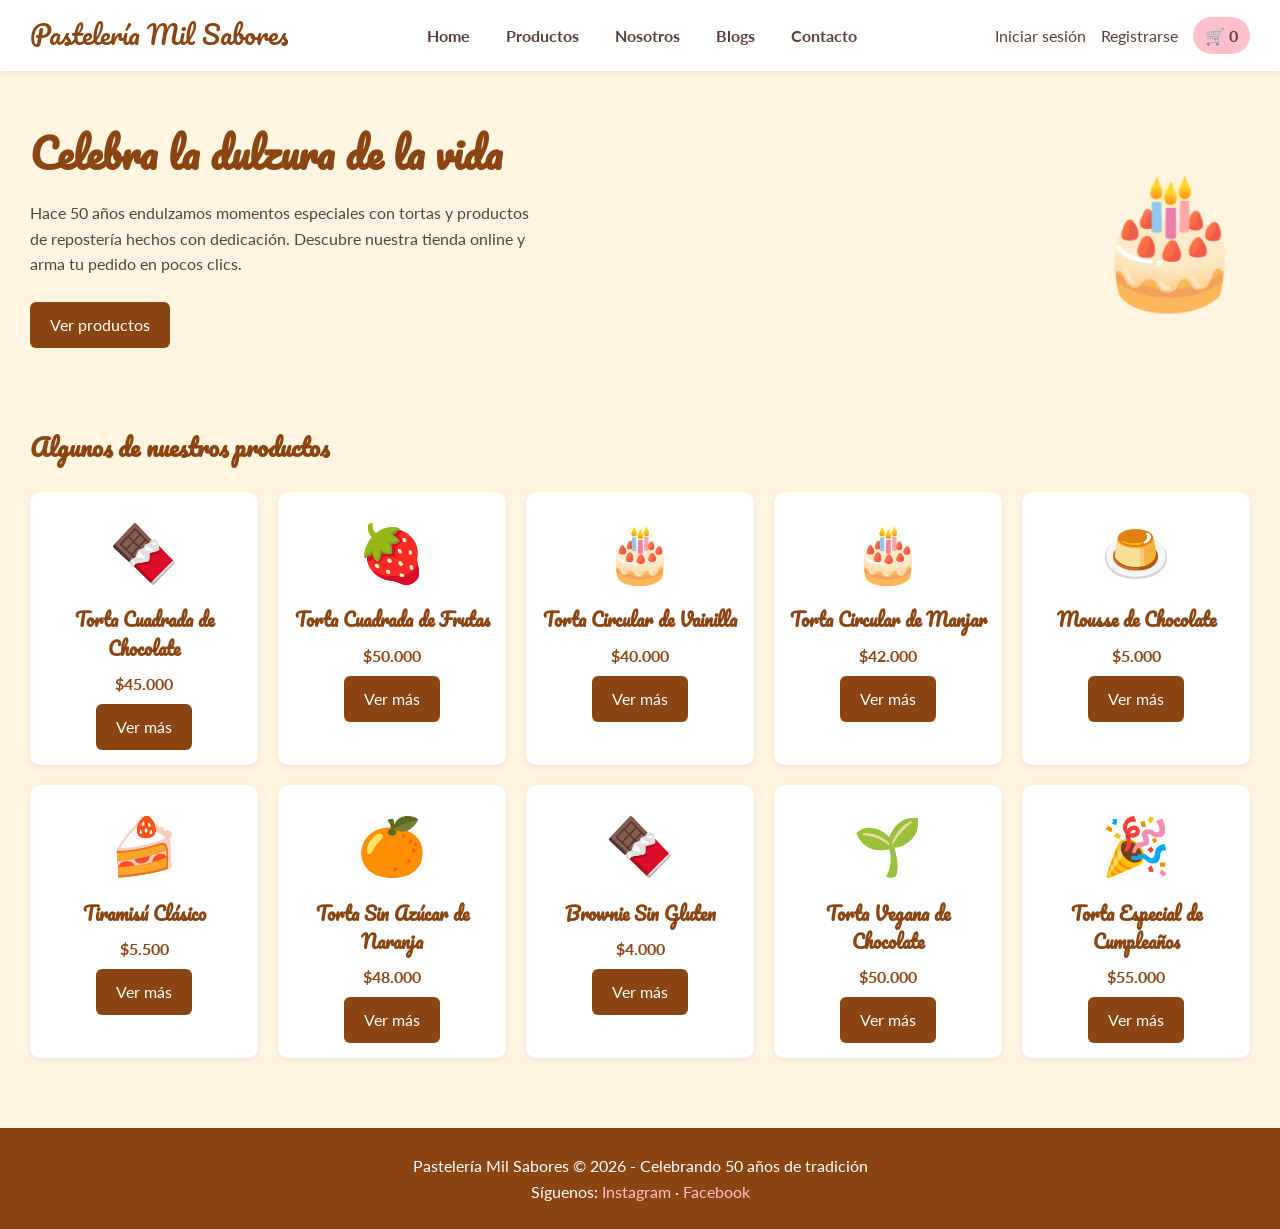
<file: index.html>
<!DOCTYPE html>
<html lang="es">
<head>
  <meta charset="UTF-8">
  <!-- que la página se vea bien en celulares -->
  <meta name="viewport" content="width=device-width, initial-scale=1.0">
  <title>Pastelería Mil Sabores</title>
  <!-- hoja de estilos externa, enlazada igual en todas las páginas -->
  <link rel="stylesheet" href="style.css">
  <!-- fuentes de Google Fonts que pide la propuesta de diseño -->
  <link href="https://fonts.googleapis.com/css2?family=Lato&family=Pacifico&display=swap" rel="stylesheet">
</head>
<body>

  <!-- encabezado con logo y menú de navegación, se repite en todas las páginas -->
  <header>
    <div class="logo">Pastelería Mil Sabores</div>
    <nav>
      <ul>
        <li><a href="index.html">Home</a></li>
        <li><a href="productos.html">Productos</a></li>
        <li><a href="nosotros.html">Nosotros</a></li>
        <li><a href="blogs.html">Blogs</a></li>
        <li><a href="contacto.html">Contacto</a></li>
      </ul>
    </nav>
    <div class="header-derecha">
      <a href="login.html">Iniciar sesión</a>
      <a href="registro.html">Registrarse</a>
      <!-- carrito con contador que actualiza carrito.js -->
      <a class="carrito-icono" href="carrito.html">🛒 <span id="contador-carrito">0</span></a>
    </div>
  </header>

  <!-- contenido principal de la página de inicio -->
  <main>
    <!-- sección hero: imagen/información de la tienda -->
    <section class="hero">
      <div class="hero-texto">
        <h1>Celebra la dulzura de la vida</h1>
        <p>Hace 50 años endulzamos momentos especiales con tortas y productos de repostería hechos con dedicación. Descubre nuestra tienda online y arma tu pedido en pocos clics.</p>
        <br>
        <a class="btn" href="productos.html">Ver productos</a>
      </div>
      <div class="hero-imagen">🎂</div>
    </section>

    <!-- lista de productos destacados (usa el mismo grid del catálogo) -->
    <section class="catalogo">
      <h2>Algunos de nuestros productos</h2>
      <br>
      <div class="grid-productos" id="grid-productos"></div>
    </section>
  </main>

  <!-- pie de página con datos de contacto, se repite en todas las páginas -->
  <footer>
    <p>Pastelería Mil Sabores &copy; 2026 - Celebrando 50 años de tradición</p>
    <p>Síguenos: <a href="#">Instagram</a> · <a href="#">Facebook</a></p>
  </footer>

  <!-- scripts al final del body para que el HTML cargue primero -->
  <script src="productos.js"></script>
  <script src="carrito.js"></script>
  <script src="validaciones.js"></script>
  <script>
    // en el home mostramos el catálogo completo, sin filtrar
    mostrarProductos();
  </script>
</body>
</html>
</file>
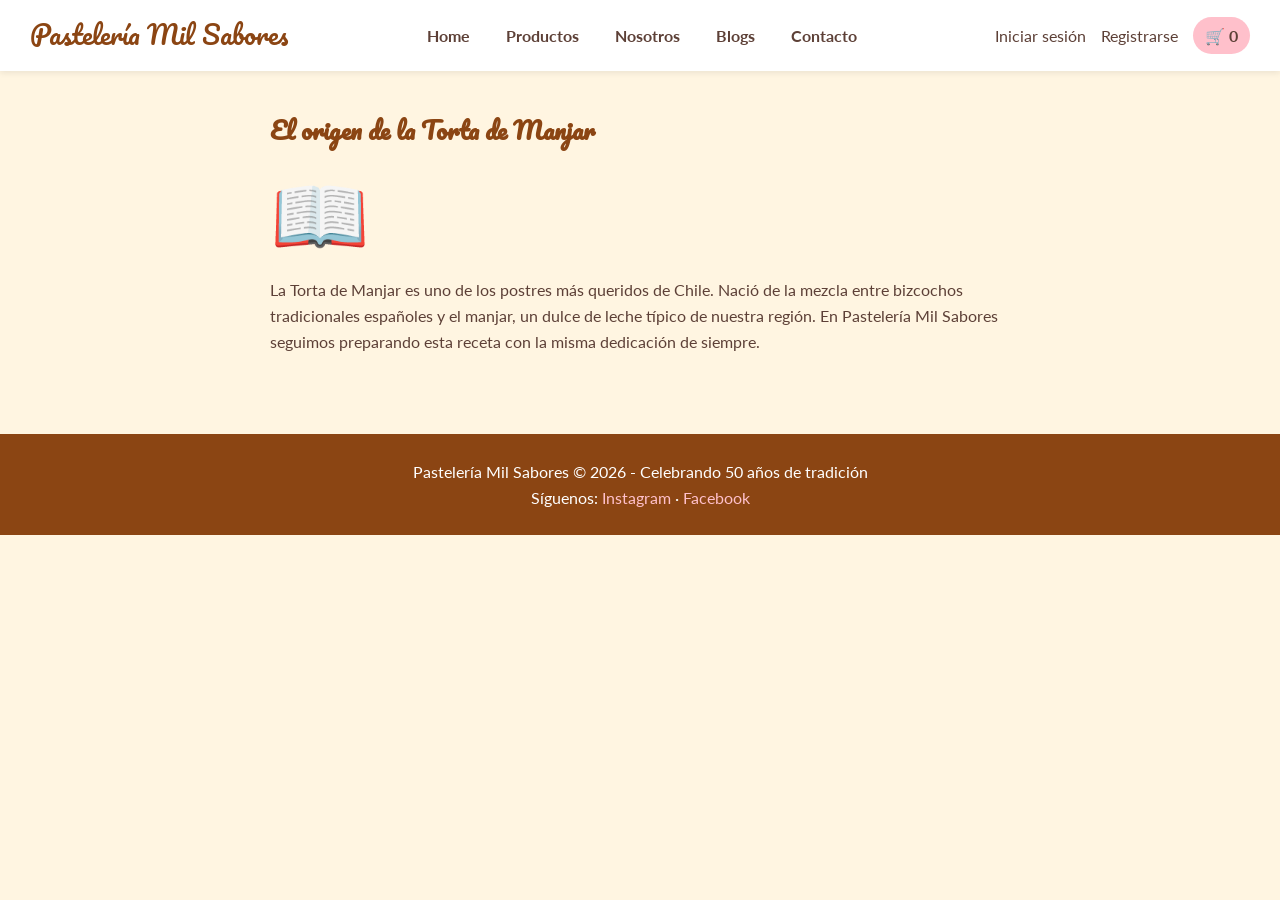
<file: blog-detalle-1.html>
<!DOCTYPE html>
<html lang="es">
<head>
  <meta charset="UTF-8">
  <meta name="viewport" content="width=device-width, initial-scale=1.0">
  <title>El origen de la Torta de Manjar - Pastelería Mil Sabores</title>
  <link rel="stylesheet" href="style.css">
  <link href="https://fonts.googleapis.com/css2?family=Lato&family=Pacifico&display=swap" rel="stylesheet">
</head>
<body>
  <header>
    <div class="logo">Pastelería Mil Sabores</div>
    <nav>
      <ul>
        <li><a href="index.html">Home</a></li>
        <li><a href="productos.html">Productos</a></li>
        <li><a href="nosotros.html">Nosotros</a></li>
        <li><a href="blogs.html">Blogs</a></li>
        <li><a href="contacto.html">Contacto</a></li>
      </ul>
    </nav>
    <div class="header-derecha">
      <a href="login.html">Iniciar sesión</a>
      <a href="registro.html">Registrarse</a>
      <a class="carrito-icono" href="carrito.html">🛒 <span id="contador-carrito">0</span></a>
    </div>
  </header>

  <main>
    <section style="padding: 40px 30px; max-width: 800px; margin: 0 auto;">
      <h1>El origen de la Torta de Manjar</h1>
      <div class="emoji-producto" style="font-size:5rem">📖</div>
      <p>La Torta de Manjar es uno de los postres más queridos de Chile. Nació de la mezcla entre bizcochos tradicionales españoles y el manjar, un dulce de leche típico de nuestra región. En Pastelería Mil Sabores seguimos preparando esta receta con la misma dedicación de siempre.</p>
    </section>

  </main>
  <footer>
    <p>Pastelería Mil Sabores &copy; 2026 - Celebrando 50 años de tradición</p>
    <p>Síguenos: <a href="#">Instagram</a> · <a href="#">Facebook</a></p>
  </footer>

  <script src="productos.js"></script>
  <script src="carrito.js"></script>
  <script src="validaciones.js"></script>

</body>
</html>
</file>
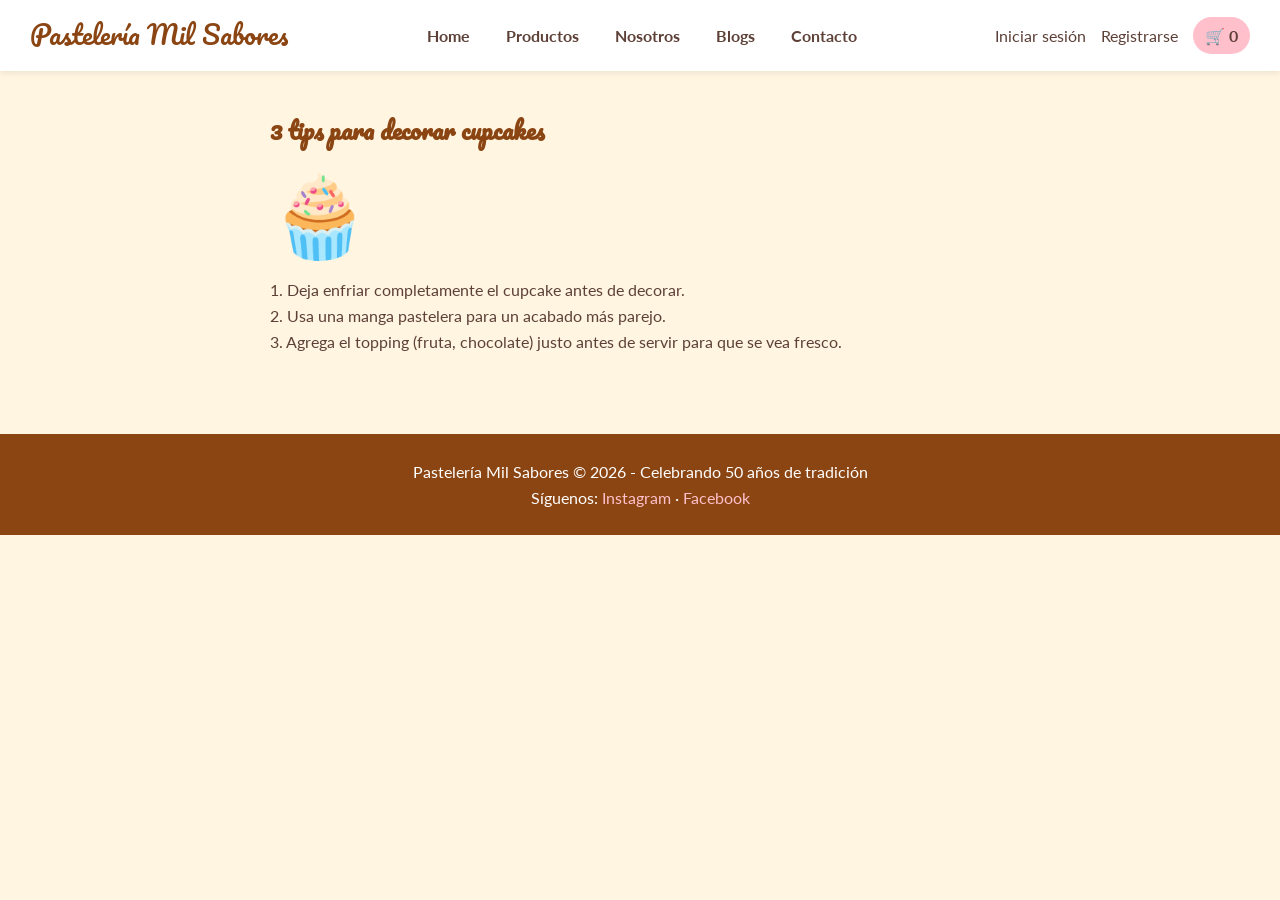
<file: blog-detalle-2.html>
<!DOCTYPE html>
<html lang="es">
<head>
  <meta charset="UTF-8">
  <meta name="viewport" content="width=device-width, initial-scale=1.0">
  <title>3 tips para decorar cupcakes - Pastelería Mil Sabores</title>
  <link rel="stylesheet" href="style.css">
  <link href="https://fonts.googleapis.com/css2?family=Lato&family=Pacifico&display=swap" rel="stylesheet">
</head>
<body>
  <header>
    <div class="logo">Pastelería Mil Sabores</div>
    <nav>
      <ul>
        <li><a href="index.html">Home</a></li>
        <li><a href="productos.html">Productos</a></li>
        <li><a href="nosotros.html">Nosotros</a></li>
        <li><a href="blogs.html">Blogs</a></li>
        <li><a href="contacto.html">Contacto</a></li>
      </ul>
    </nav>
    <div class="header-derecha">
      <a href="login.html">Iniciar sesión</a>
      <a href="registro.html">Registrarse</a>
      <a class="carrito-icono" href="carrito.html">🛒 <span id="contador-carrito">0</span></a>
    </div>
  </header>

  <main>
    <section style="padding: 40px 30px; max-width: 800px; margin: 0 auto;">
      <h1>3 tips para decorar cupcakes</h1>
      <div class="emoji-producto" style="font-size:5rem">🧁</div>
      <p>1. Deja enfriar completamente el cupcake antes de decorar.<br>
      2. Usa una manga pastelera para un acabado más parejo.<br>
      3. Agrega el topping (fruta, chocolate) justo antes de servir para que se vea fresco.</p>
    </section>

  </main>
  <footer>
    <p>Pastelería Mil Sabores &copy; 2026 - Celebrando 50 años de tradición</p>
    <p>Síguenos: <a href="#">Instagram</a> · <a href="#">Facebook</a></p>
  </footer>

  <script src="productos.js"></script>
  <script src="carrito.js"></script>
  <script src="validaciones.js"></script>

</body>
</html>
</file>
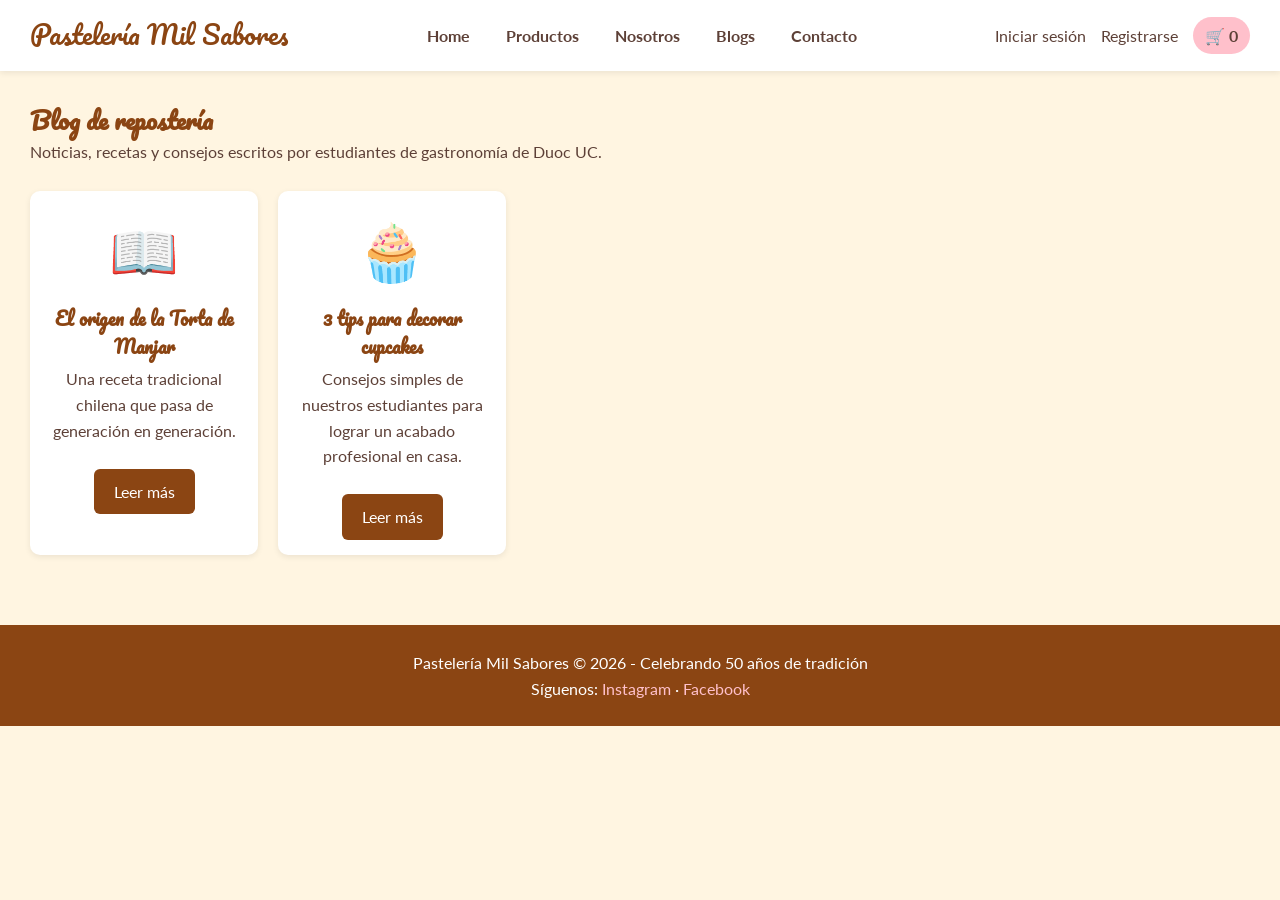
<file: blogs.html>
<!DOCTYPE html>
<html lang="es">
<head>
  <meta charset="UTF-8">
  <meta name="viewport" content="width=device-width, initial-scale=1.0">
  <title>Blogs - Pastelería Mil Sabores</title>
  <link rel="stylesheet" href="style.css">
  <link href="https://fonts.googleapis.com/css2?family=Lato&family=Pacifico&display=swap" rel="stylesheet">
</head>
<body>
  <header>
    <div class="logo">Pastelería Mil Sabores</div>
    <nav>
      <ul>
        <li><a href="index.html">Home</a></li>
        <li><a href="productos.html">Productos</a></li>
        <li><a href="nosotros.html">Nosotros</a></li>
        <li><a href="blogs.html">Blogs</a></li>
        <li><a href="contacto.html">Contacto</a></li>
      </ul>
    </nav>
    <div class="header-derecha">
      <a href="login.html">Iniciar sesión</a>
      <a href="registro.html">Registrarse</a>
      <a class="carrito-icono" href="carrito.html">🛒 <span id="contador-carrito">0</span></a>
    </div>
  </header>

  <main>
    <section class="catalogo">
      <h1>Blog de repostería</h1>
      <p>Noticias, recetas y consejos escritos por estudiantes de gastronomía de Duoc UC.</p>
      <br>
      <div class="grid-productos">
        <div class="tarjeta-producto">
          <div class="emoji-producto">📖</div>
          <h3>El origen de la Torta de Manjar</h3>
          <p>Una receta tradicional chilena que pasa de generación en generación.</p>
          <br>
          <a class="btn" href="blog-detalle-1.html">Leer más</a>
        </div>
        <div class="tarjeta-producto">
          <div class="emoji-producto">🧁</div>
          <h3>3 tips para decorar cupcakes</h3>
          <p>Consejos simples de nuestros estudiantes para lograr un acabado profesional en casa.</p>
          <br>
          <a class="btn" href="blog-detalle-2.html">Leer más</a>
        </div>
      </div>
    </section>

  </main>
  <footer>
    <p>Pastelería Mil Sabores &copy; 2026 - Celebrando 50 años de tradición</p>
    <p>Síguenos: <a href="#">Instagram</a> · <a href="#">Facebook</a></p>
  </footer>

  <script src="productos.js"></script>
  <script src="carrito.js"></script>
  <script src="validaciones.js"></script>

</body>
</html>
</file>
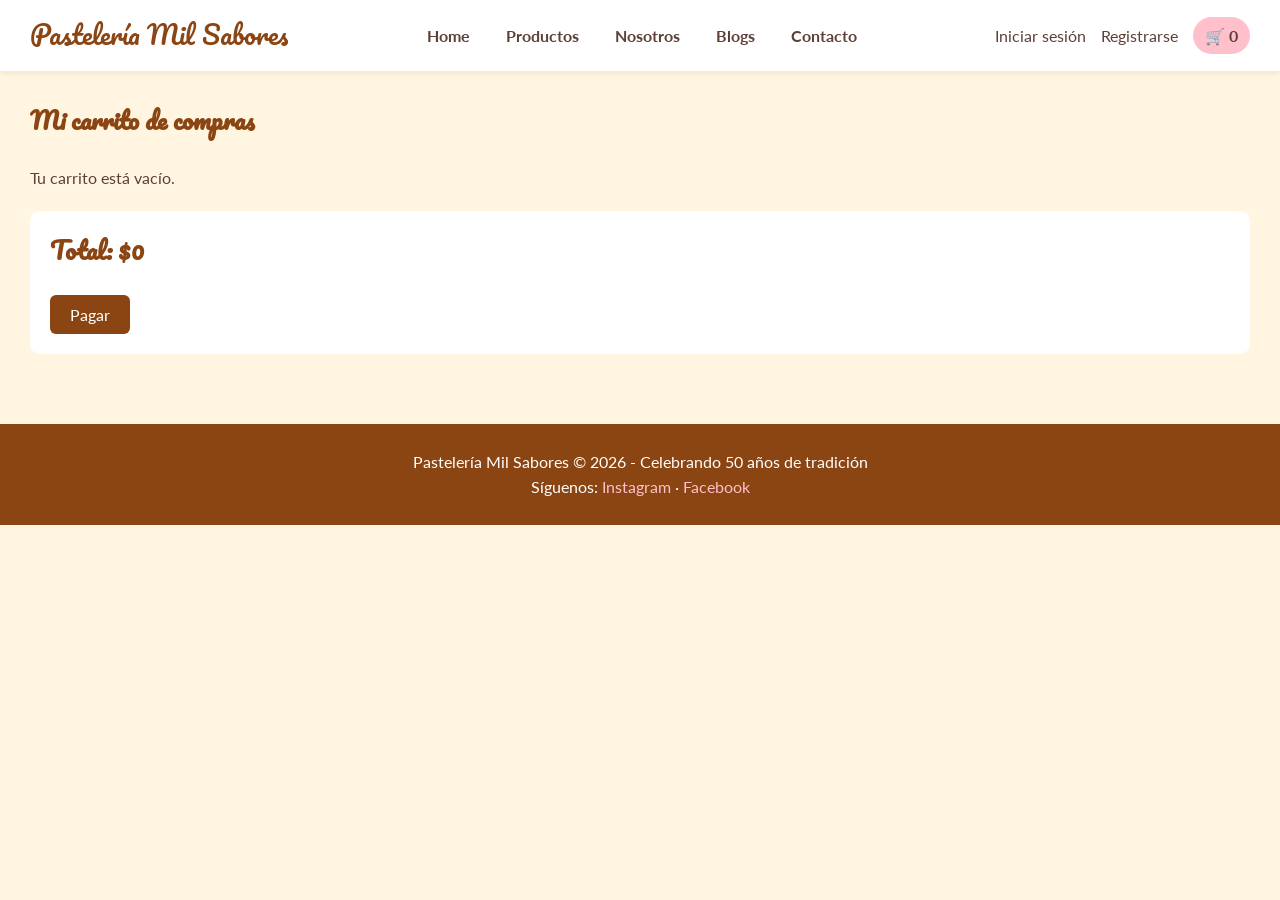
<file: carrito.html>
<!DOCTYPE html>
<html lang="es">
<head>
  <meta charset="UTF-8">
  <meta name="viewport" content="width=device-width, initial-scale=1.0">
  <title>Mi carrito - Pastelería Mil Sabores</title>
  <link rel="stylesheet" href="style.css">
  <link href="https://fonts.googleapis.com/css2?family=Lato&family=Pacifico&display=swap" rel="stylesheet">
</head>
<body>
  <header>
    <div class="logo">Pastelería Mil Sabores</div>
    <nav>
      <ul>
        <li><a href="index.html">Home</a></li>
        <li><a href="productos.html">Productos</a></li>
        <li><a href="nosotros.html">Nosotros</a></li>
        <li><a href="blogs.html">Blogs</a></li>
        <li><a href="contacto.html">Contacto</a></li>
      </ul>
    </nav>
    <div class="header-derecha">
      <a href="login.html">Iniciar sesión</a>
      <a href="registro.html">Registrarse</a>
      <a class="carrito-icono" href="carrito.html">🛒 <span id="contador-carrito">0</span></a>
    </div>
  </header>

  <main>
    <section class="catalogo">
      <h1>Mi carrito de compras</h1>
      <br>
      <!-- carrito.js dibuja aquí cada producto agregado -->
      <div id="lista-carrito"></div>

      <div class="resumen-carrito">
        <h2>Total: <span id="total-carrito">$0</span></h2>
        <br>
        <button class="btn">Pagar</button>
      </div>
    </section>

  </main>
  <footer>
    <p>Pastelería Mil Sabores &copy; 2026 - Celebrando 50 años de tradición</p>
    <p>Síguenos: <a href="#">Instagram</a> · <a href="#">Facebook</a></p>
  </footer>

  <script src="productos.js"></script>
  <script src="carrito.js"></script>
  <script src="validaciones.js"></script>

</body>
</html>
</file>
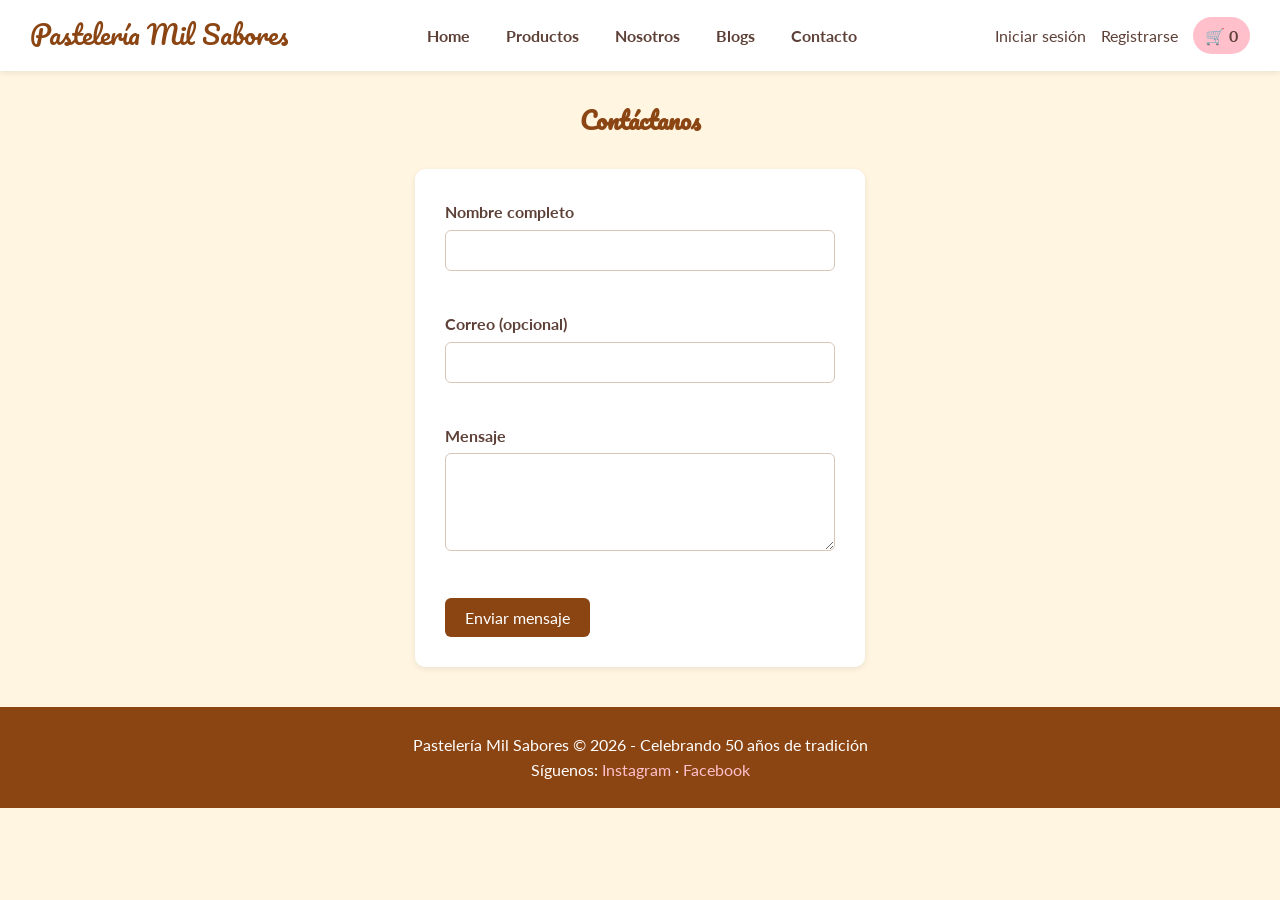
<file: contacto.html>
<!DOCTYPE html>
<html lang="es">
<head>
  <meta charset="UTF-8">
  <meta name="viewport" content="width=device-width, initial-scale=1.0">
  <title>Contacto - Pastelería Mil Sabores</title>
  <link rel="stylesheet" href="style.css">
  <link href="https://fonts.googleapis.com/css2?family=Lato&family=Pacifico&display=swap" rel="stylesheet">
</head>
<body>
  <header>
    <div class="logo">Pastelería Mil Sabores</div>
    <nav>
      <ul>
        <li><a href="index.html">Home</a></li>
        <li><a href="productos.html">Productos</a></li>
        <li><a href="nosotros.html">Nosotros</a></li>
        <li><a href="blogs.html">Blogs</a></li>
        <li><a href="contacto.html">Contacto</a></li>
      </ul>
    </nav>
    <div class="header-derecha">
      <a href="login.html">Iniciar sesión</a>
      <a href="registro.html">Registrarse</a>
      <a class="carrito-icono" href="carrito.html">🛒 <span id="contador-carrito">0</span></a>
    </div>
  </header>

  <main>
    <section>
      <h1 style="text-align:center; margin-top: 30px;">Contáctanos</h1>
      <form class="formulario" id="form-contacto" novalidate>
        <div class="campo">
          <label for="contacto-nombre">Nombre completo</label>
          <input type="text" id="contacto-nombre" maxlength="100">
          <span class="mensaje-error" id="error-contacto-nombre"></span>
        </div>
        <div class="campo">
          <label for="contacto-correo">Correo (opcional)</label>
          <input type="email" id="contacto-correo" maxlength="100">
          <span class="mensaje-error" id="error-contacto-correo"></span>
        </div>
        <div class="campo">
          <label for="contacto-mensaje">Mensaje</label>
          <textarea id="contacto-mensaje" rows="4" maxlength="500"></textarea>
          <span class="mensaje-error" id="error-contacto-mensaje"></span>
        </div>
        <button type="submit" class="btn">Enviar mensaje</button>
      </form>
    </section>

  </main>
  <footer>
    <p>Pastelería Mil Sabores &copy; 2026 - Celebrando 50 años de tradición</p>
    <p>Síguenos: <a href="#">Instagram</a> · <a href="#">Facebook</a></p>
  </footer>

  <script src="productos.js"></script>
  <script src="carrito.js"></script>
  <script src="validaciones.js"></script>

</body>
</html>
</file>
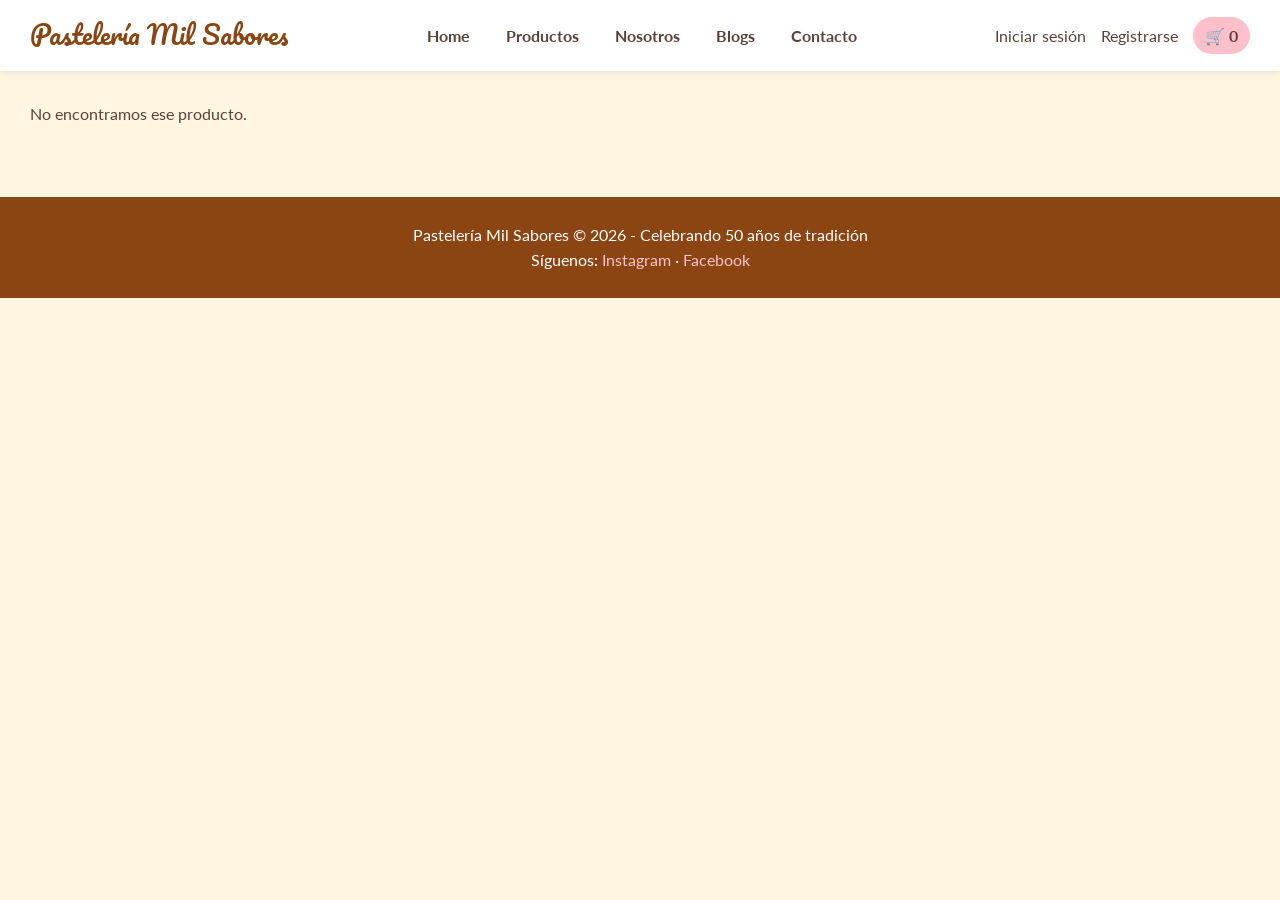
<file: detalle-producto.html>
<!DOCTYPE html>
<html lang="es">
<head>
  <meta charset="UTF-8">
  <meta name="viewport" content="width=device-width, initial-scale=1.0">
  <title>Detalle del producto - Pastelería Mil Sabores</title>
  <link rel="stylesheet" href="style.css">
  <link href="https://fonts.googleapis.com/css2?family=Lato&family=Pacifico&display=swap" rel="stylesheet">
</head>
<body>
  <header>
    <div class="logo">Pastelería Mil Sabores</div>
    <nav>
      <ul>
        <li><a href="index.html">Home</a></li>
        <li><a href="productos.html">Productos</a></li>
        <li><a href="nosotros.html">Nosotros</a></li>
        <li><a href="blogs.html">Blogs</a></li>
        <li><a href="contacto.html">Contacto</a></li>
      </ul>
    </nav>
    <div class="header-derecha">
      <a href="login.html">Iniciar sesión</a>
      <a href="registro.html">Registrarse</a>
      <a class="carrito-icono" href="carrito.html">🛒 <span id="contador-carrito">0</span></a>
    </div>
  </header>

  <main>
    <section class="catalogo" id="detalle-producto">
      <!-- productos.js llena este bloque según el producto elegido en el catálogo -->
      <p>Cargando producto...</p>
    </section>

  </main>
  <footer>
    <p>Pastelería Mil Sabores &copy; 2026 - Celebrando 50 años de tradición</p>
    <p>Síguenos: <a href="#">Instagram</a> · <a href="#">Facebook</a></p>
  </footer>

  <script src="productos.js"></script>
  <script src="carrito.js"></script>
  <script src="validaciones.js"></script>
  <script>
    // lee el "id" del producto desde la URL y muestra su información
    mostrarDetalleProducto();
  </script>
</body>
</html>
</file>
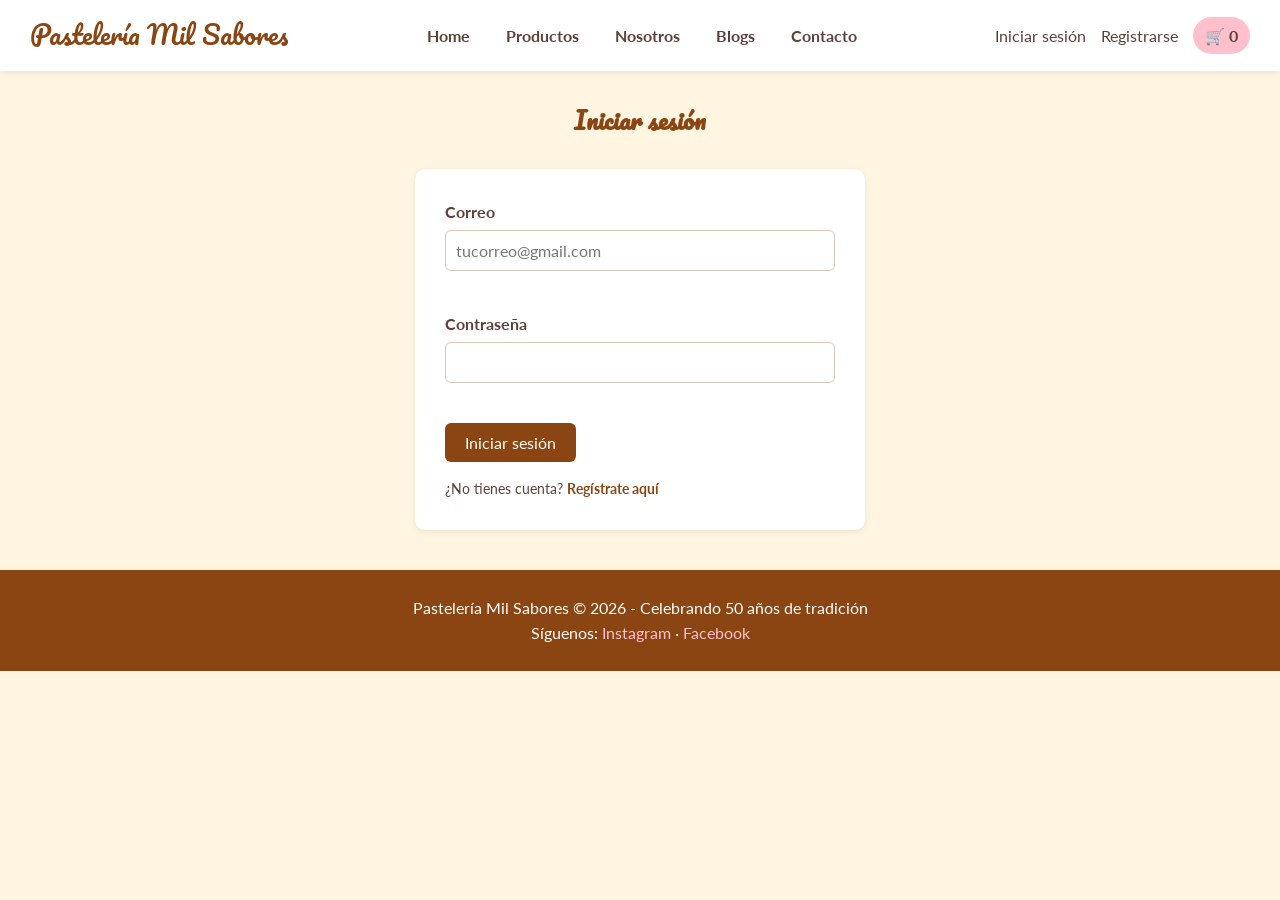
<file: login.html>
<!DOCTYPE html>
<html lang="es">
<head>
  <meta charset="UTF-8">
  <meta name="viewport" content="width=device-width, initial-scale=1.0">
  <title>Iniciar sesión - Pastelería Mil Sabores</title>
  <link rel="stylesheet" href="style.css">
  <link href="https://fonts.googleapis.com/css2?family=Lato&family=Pacifico&display=swap" rel="stylesheet">
</head>
<body>
  <header>
    <div class="logo">Pastelería Mil Sabores</div>
    <nav>
      <ul>
        <li><a href="index.html">Home</a></li>
        <li><a href="productos.html">Productos</a></li>
        <li><a href="nosotros.html">Nosotros</a></li>
        <li><a href="blogs.html">Blogs</a></li>
        <li><a href="contacto.html">Contacto</a></li>
      </ul>
    </nav>
    <div class="header-derecha">
      <a href="login.html">Iniciar sesión</a>
      <a href="registro.html">Registrarse</a>
      <a class="carrito-icono" href="carrito.html">🛒 <span id="contador-carrito">0</span></a>
    </div>
  </header>

  <main>
    <section>
      <h1 style="text-align:center; margin-top: 30px;">Iniciar sesión</h1>
      <form class="formulario" id="form-login" novalidate>
        <div class="campo">
          <label for="login-correo">Correo</label>
          <input type="email" id="login-correo" maxlength="100" placeholder="tucorreo@gmail.com">
          <span class="mensaje-error" id="error-login-correo"></span>
        </div>
        <div class="campo">
          <label for="login-clave">Contraseña</label>
          <input type="password" id="login-clave" maxlength="10">
          <span class="mensaje-error" id="error-login-clave"></span>
        </div>
        <button type="submit" class="btn">Iniciar sesión</button>
        <p style="margin-top: 15px; font-size: 0.9rem;">¿No tienes cuenta? <a href="registro.html" style="color: var(--color-chocolate); font-weight: bold;">Regístrate aquí</a></p>
      </form>
    </section>

  </main>
  <footer>
    <p>Pastelería Mil Sabores &copy; 2026 - Celebrando 50 años de tradición</p>
    <p>Síguenos: <a href="#">Instagram</a> · <a href="#">Facebook</a></p>
  </footer>

  <script src="productos.js"></script>
  <script src="carrito.js"></script>
  <script src="validaciones.js"></script>

</body>
</html>
</file>
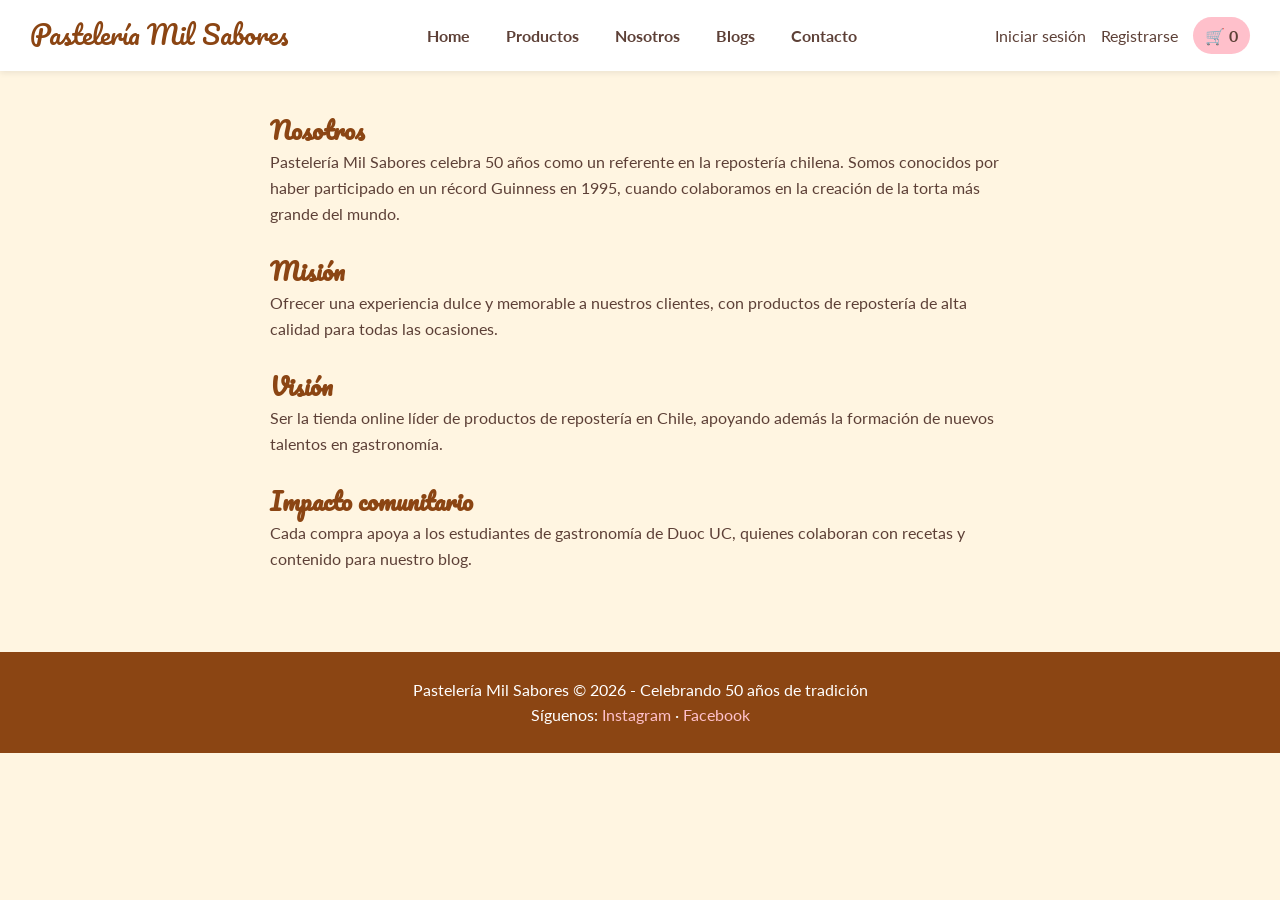
<file: nosotros.html>
<!DOCTYPE html>
<html lang="es">
<head>
  <meta charset="UTF-8">
  <meta name="viewport" content="width=device-width, initial-scale=1.0">
  <title>Nosotros - Pastelería Mil Sabores</title>
  <link rel="stylesheet" href="style.css">
  <link href="https://fonts.googleapis.com/css2?family=Lato&family=Pacifico&display=swap" rel="stylesheet">
</head>
<body>
  <header>
    <div class="logo">Pastelería Mil Sabores</div>
    <nav>
      <ul>
        <li><a href="index.html">Home</a></li>
        <li><a href="productos.html">Productos</a></li>
        <li><a href="nosotros.html">Nosotros</a></li>
        <li><a href="blogs.html">Blogs</a></li>
        <li><a href="contacto.html">Contacto</a></li>
      </ul>
    </nav>
    <div class="header-derecha">
      <a href="login.html">Iniciar sesión</a>
      <a href="registro.html">Registrarse</a>
      <a class="carrito-icono" href="carrito.html">🛒 <span id="contador-carrito">0</span></a>
    </div>
  </header>

  <main>
    <section style="padding: 40px 30px; max-width: 800px; margin: 0 auto;">
      <h1>Nosotros</h1>
      <p>Pastelería Mil Sabores celebra 50 años como un referente en la repostería chilena. Somos conocidos por haber participado en un récord Guinness en 1995, cuando colaboramos en la creación de la torta más grande del mundo.</p>
      <br>
      <h2>Misión</h2>
      <p>Ofrecer una experiencia dulce y memorable a nuestros clientes, con productos de repostería de alta calidad para todas las ocasiones.</p>
      <br>
      <h2>Visión</h2>
      <p>Ser la tienda online líder de productos de repostería en Chile, apoyando además la formación de nuevos talentos en gastronomía.</p>
      <br>
      <h2>Impacto comunitario</h2>
      <p>Cada compra apoya a los estudiantes de gastronomía de Duoc UC, quienes colaboran con recetas y contenido para nuestro blog.</p>
    </section>

  </main>
  <footer>
    <p>Pastelería Mil Sabores &copy; 2026 - Celebrando 50 años de tradición</p>
    <p>Síguenos: <a href="#">Instagram</a> · <a href="#">Facebook</a></p>
  </footer>

  <script src="productos.js"></script>
  <script src="carrito.js"></script>
  <script src="validaciones.js"></script>

</body>
</html>
</file>
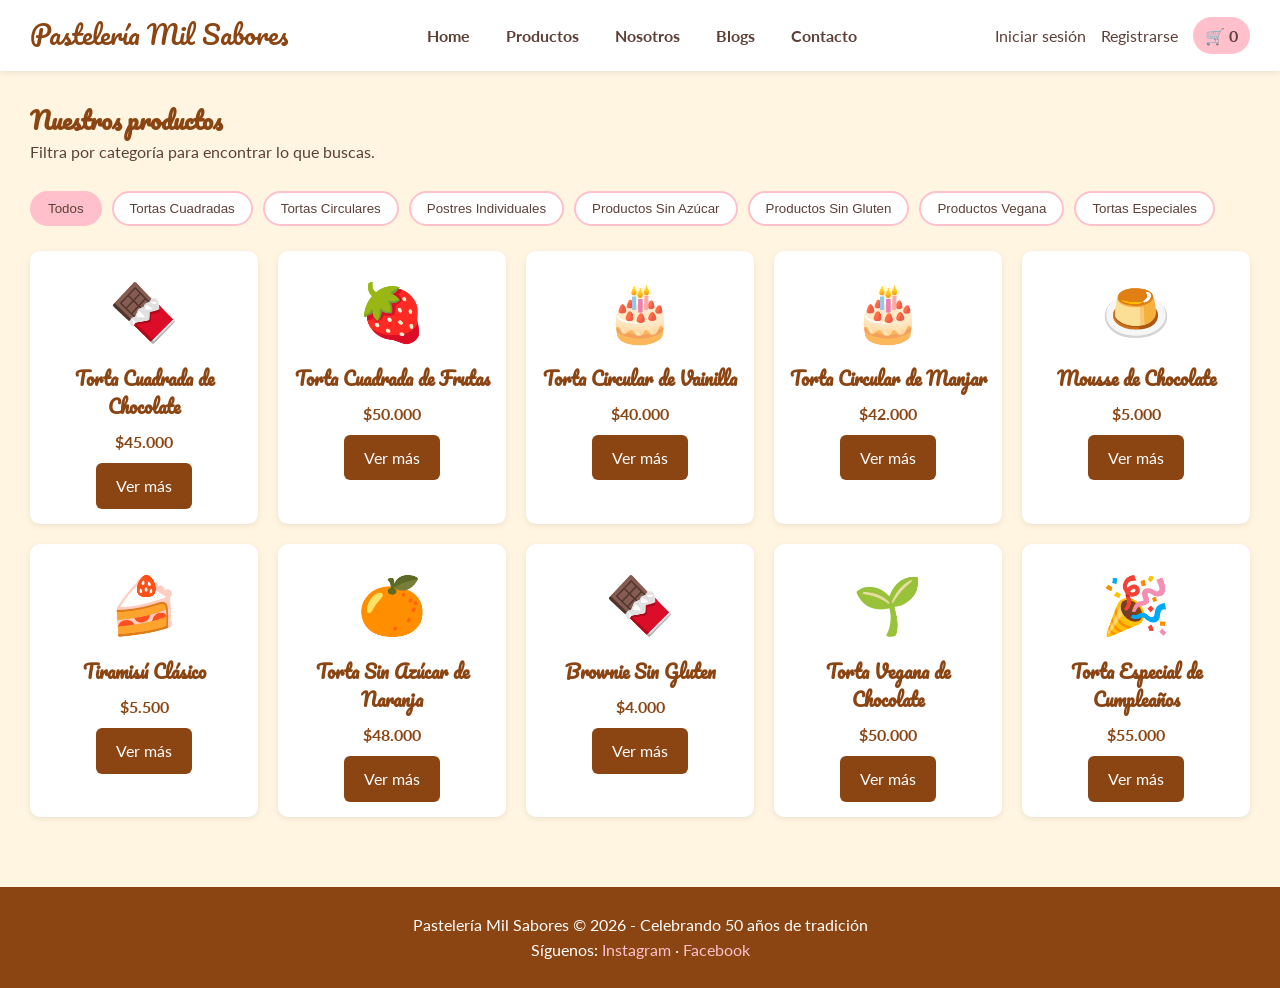
<file: productos.html>
<!DOCTYPE html>
<html lang="es">
<head>
  <meta charset="UTF-8">
  <meta name="viewport" content="width=device-width, initial-scale=1.0">
  <title>Productos - Pastelería Mil Sabores</title>
  <link rel="stylesheet" href="style.css">
  <link href="https://fonts.googleapis.com/css2?family=Lato&family=Pacifico&display=swap" rel="stylesheet">
</head>
<body>
  <header>
    <div class="logo">Pastelería Mil Sabores</div>
    <nav>
      <ul>
        <li><a href="index.html">Home</a></li>
        <li><a href="productos.html">Productos</a></li>
        <li><a href="nosotros.html">Nosotros</a></li>
        <li><a href="blogs.html">Blogs</a></li>
        <li><a href="contacto.html">Contacto</a></li>
      </ul>
    </nav>
    <div class="header-derecha">
      <a href="login.html">Iniciar sesión</a>
      <a href="registro.html">Registrarse</a>
      <a class="carrito-icono" href="carrito.html">🛒 <span id="contador-carrito">0</span></a>
    </div>
  </header>

  <main>
    <section class="catalogo">
      <h1>Nuestros productos</h1>
      <p>Filtra por categoría para encontrar lo que buscas.</p>
      <br>
      <!-- aquí productos.js dibuja un botón por cada categoría -->
      <div class="filtros" id="filtros"></div>
      <!-- aquí productos.js dibuja las tarjetas de producto -->
      <div class="grid-productos" id="grid-productos"></div>
    </section>

  </main>
  <footer>
    <p>Pastelería Mil Sabores &copy; 2026 - Celebrando 50 años de tradición</p>
    <p>Síguenos: <a href="#">Instagram</a> · <a href="#">Facebook</a></p>
  </footer>

  <script src="productos.js"></script>
  <script src="carrito.js"></script>
  <script src="validaciones.js"></script>
  <script>
    // dibujamos los botones de filtro y el catálogo completo al cargar la página
    mostrarFiltros();
    mostrarProductos();
  </script>
</body>
</html>
</file>
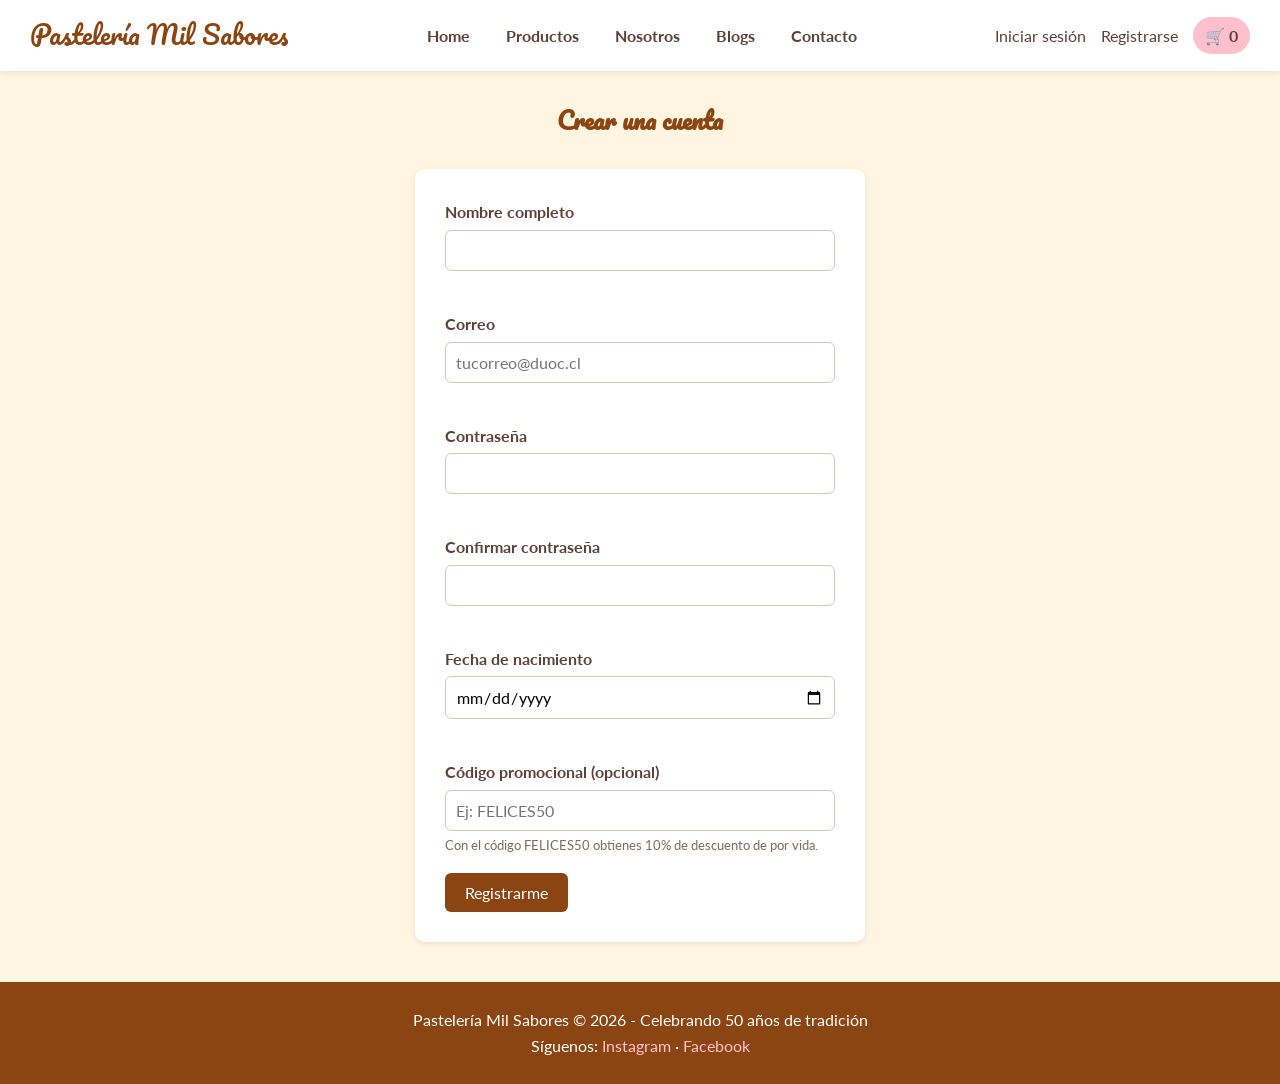
<file: registro.html>
<!DOCTYPE html>
<html lang="es">
<head>
  <meta charset="UTF-8">
  <meta name="viewport" content="width=device-width, initial-scale=1.0">
  <title>Registro de usuario - Pastelería Mil Sabores</title>
  <link rel="stylesheet" href="style.css">
  <link href="https://fonts.googleapis.com/css2?family=Lato&family=Pacifico&display=swap" rel="stylesheet">
</head>
<body>
  <header>
    <div class="logo">Pastelería Mil Sabores</div>
    <nav>
      <ul>
        <li><a href="index.html">Home</a></li>
        <li><a href="productos.html">Productos</a></li>
        <li><a href="nosotros.html">Nosotros</a></li>
        <li><a href="blogs.html">Blogs</a></li>
        <li><a href="contacto.html">Contacto</a></li>
      </ul>
    </nav>
    <div class="header-derecha">
      <a href="login.html">Iniciar sesión</a>
      <a href="registro.html">Registrarse</a>
      <a class="carrito-icono" href="carrito.html">🛒 <span id="contador-carrito">0</span></a>
    </div>
  </header>

  <main>
    <section>
      <h1 style="text-align:center; margin-top: 30px;">Crear una cuenta</h1>
      <form class="formulario" id="form-registro" novalidate>
        <div class="campo">
          <label for="registro-nombre">Nombre completo</label>
          <input type="text" id="registro-nombre" maxlength="50">
          <span class="mensaje-error" id="error-registro-nombre"></span>
        </div>
        <div class="campo">
          <label for="registro-correo">Correo</label>
          <input type="email" id="registro-correo" maxlength="100" placeholder="tucorreo@duoc.cl">
          <span class="mensaje-error" id="error-registro-correo"></span>
        </div>
        <div class="campo">
          <label for="registro-clave">Contraseña</label>
          <input type="password" id="registro-clave" maxlength="10">
          <span class="mensaje-error" id="error-registro-clave"></span>
        </div>
        <div class="campo">
          <label for="registro-clave-confirmar">Confirmar contraseña</label>
          <input type="password" id="registro-clave-confirmar" maxlength="10">
          <span class="mensaje-error" id="error-registro-clave-confirmar"></span>
        </div>
        <div class="campo">
          <label for="registro-fecha-nacimiento">Fecha de nacimiento</label>
          <input type="date" id="registro-fecha-nacimiento">
          <span class="mensaje-error" id="error-registro-fecha"></span>
        </div>
        <div class="campo">
          <label for="registro-codigo">Código promocional (opcional)</label>
          <input type="text" id="registro-codigo" placeholder="Ej: FELICES50">
          <p style="font-size:0.8rem; color:var(--color-texto-claro); margin-top:4px;">Con el código FELICES50 obtienes 10% de descuento de por vida.</p>
        </div>
        <button type="submit" class="btn">Registrarme</button>
      </form>
    </section>

  </main>
  <footer>
    <p>Pastelería Mil Sabores &copy; 2026 - Celebrando 50 años de tradición</p>
    <p>Síguenos: <a href="#">Instagram</a> · <a href="#">Facebook</a></p>
  </footer>

  <script src="productos.js"></script>
  <script src="carrito.js"></script>
  <script src="validaciones.js"></script>

</body>
</html>
</file>
<file: style.css>
/* ============================================
   Pastelería Mil Sabores - Hoja de estilos
   Esta hoja se enlaza desde todas las páginas
   con <link rel="stylesheet" href="style.css">
   ============================================ */

/* Reset simple: quitamos márgenes/rellenos por defecto del navegador */
* {
  margin: 0;
  padding: 0;
  box-sizing: border-box; /* así el padding no rompe los anchos */
}

/* Variables de color con la paleta del caso (crema, rosa, chocolate) */
:root {
  --color-fondo: #fff5e1;      /* crema pastel */
  --color-acento: #ffc0cb;     /* rosa suave */
  --color-chocolate: #8b4513;  /* chocolate */
  --color-texto: #5d4037;      /* marrón oscuro para texto principal */
  --color-texto-claro: #7c6a63; /* texto secundario */
  --color-blanco: #ffffff;
}

/* Fuentes: Lato para texto general, Pacifico para títulos */
body {
  font-family: 'Lato', Arial, sans-serif; /* si no carga Lato, usa Arial */
  background-color: var(--color-fondo);
  color: var(--color-texto);
  line-height: 1.6; /* espacio entre líneas para que se lea mejor */
}

/* Títulos usan la fuente cursiva de la marca */
h1, h2, h3 {
  font-family: 'Pacifico', cursive;
  color: var(--color-chocolate);
}

/* Los enlaces no llevan subrayado por defecto */
a {
  text-decoration: none;
  color: inherit;
}

img {
  max-width: 100%; /* que las imágenes nunca se salgan de su contenedor */
  display: block;
}

/* ---------- Header y navegación ---------- */
header {
  background-color: var(--color-blanco);
  padding: 15px 30px;
  display: flex;               /* header y nav en una fila */
  justify-content: space-between;
  align-items: center;
  flex-wrap: wrap;             /* para que se acomode en celulares */
  box-shadow: 0 2px 6px rgba(0, 0, 0, 0.08); /* sombra suave abajo */
}

.logo {
  font-family: 'Pacifico', cursive;
  font-size: 1.6rem;
  color: var(--color-chocolate);
}

nav ul {
  list-style: none;    /* quitamos los puntos de la lista */
  display: flex;       /* menú horizontal */
  gap: 20px;
}

nav a {
  font-weight: bold;
  padding: 5px 8px;
}

nav a:hover {
  color: var(--color-acento); /* cambia de color al pasar el mouse */
}

.header-derecha {
  display: flex;
  align-items: center;
  gap: 15px;
}

.carrito-icono {
  background-color: var(--color-acento);
  padding: 6px 12px;
  border-radius: 20px;
  font-weight: bold;
}

/* ---------- Botones ---------- */
.btn {
  display: inline-block;
  background-color: var(--color-chocolate);
  color: var(--color-blanco);
  padding: 10px 20px;
  border: none;
  border-radius: 6px;
  cursor: pointer;      /* mano al pasar por encima */
  font-size: 1rem;
  font-family: 'Lato', Arial, sans-serif;
}

.btn:hover {
  background-color: var(--color-texto); /* se oscurece al pasar el mouse */
}

.btn-rosa {
  background-color: var(--color-acento);
  color: var(--color-texto);
}

/* ---------- Sección principal (hero) ---------- */
.hero {
  display: flex;
  align-items: center;
  justify-content: space-between;
  padding: 50px 30px;
  gap: 30px;
  flex-wrap: wrap;
}

.hero-texto {
  max-width: 500px;
}

.hero-texto h1 {
  font-size: 2.5rem;
  margin-bottom: 15px;
}

.hero-imagen {
  font-size: 8rem; /* usamos un emoji grande como imagen del hero */
  text-align: center;
}

/* ---------- Catálogo de productos (tarjetas) ---------- */
.catalogo {
  padding: 30px;
}

.filtros {
  display: flex;
  flex-wrap: wrap;
  gap: 10px;
  margin-bottom: 25px;
}

.filtros button {
  background-color: var(--color-blanco);
  border: 2px solid var(--color-acento);
  color: var(--color-texto);
  padding: 8px 16px;
  border-radius: 20px;
  cursor: pointer;
}

.filtros button.activo {
  background-color: var(--color-acento); /* categoría seleccionada */
}

.grid-productos {
  display: grid;
  grid-template-columns: repeat(auto-fill, minmax(220px, 1fr)); /* tarjetas responsivas */
  gap: 20px;
}

.tarjeta-producto {
  background-color: var(--color-blanco);
  border-radius: 10px;
  padding: 15px;
  text-align: center;
  box-shadow: 0 2px 6px rgba(0, 0, 0, 0.08);
}

.tarjeta-producto .emoji-producto {
  font-size: 3.5rem;
  margin-bottom: 10px;
}

.tarjeta-producto h3 {
  font-size: 1.1rem;
  margin-bottom: 5px;
}

.precio {
  font-weight: bold;
  color: var(--color-chocolate);
  margin: 8px 0;
}

/* ---------- Formularios (registro, login, contacto) ---------- */
.formulario {
  max-width: 450px;
  margin: 30px auto;
  background-color: var(--color-blanco);
  padding: 30px;
  border-radius: 10px;
  box-shadow: 0 2px 6px rgba(0, 0, 0, 0.08);
}

.campo {
  margin-bottom: 18px;
}

.campo label {
  display: block;
  margin-bottom: 5px;
  font-weight: bold;
}

.campo input,
.campo textarea,
.campo select {
  width: 100%;
  padding: 10px;
  border: 1px solid #d8c7b8;
  border-radius: 6px;
  font-family: 'Lato', Arial, sans-serif;
  font-size: 1rem;
}

/* Mensaje de error que aparece bajo cada campo cuando la validación falla */
.mensaje-error {
  color: #c0392b;
  font-size: 0.85rem;
  margin-top: 4px;
  display: block;
  min-height: 18px; /* reserva espacio para que el formulario no salte */
}

/* Borde rojo cuando el campo tiene un error */
.campo input.invalido,
.campo textarea.invalido {
  border-color: #c0392b;
}

/* ---------- Carrito de compras ---------- */
.item-carrito {
  display: flex;
  align-items: center;
  justify-content: space-between;
  background-color: var(--color-blanco);
  padding: 15px;
  border-radius: 8px;
  margin-bottom: 12px;
}

.item-carrito .cantidad-controles button {
  background-color: var(--color-acento);
  border: none;
  padding: 4px 10px;
  border-radius: 4px;
  cursor: pointer;
}

.resumen-carrito {
  background-color: var(--color-blanco);
  padding: 20px;
  border-radius: 10px;
  margin-top: 20px;
}

/* ---------- Footer ---------- */
footer {
  background-color: var(--color-chocolate);
  color: var(--color-blanco);
  text-align: center;
  padding: 25px;
  margin-top: 40px;
}

footer a {
  color: var(--color-acento);
}

/* ---------- Diseño adaptable a pantallas pequeñas ---------- */
@media (max-width: 600px) {
  nav ul {
    flex-direction: column; /* menú en columna en celulares */
    text-align: center;
  }
  header {
    flex-direction: column;
  }
}
</file>
